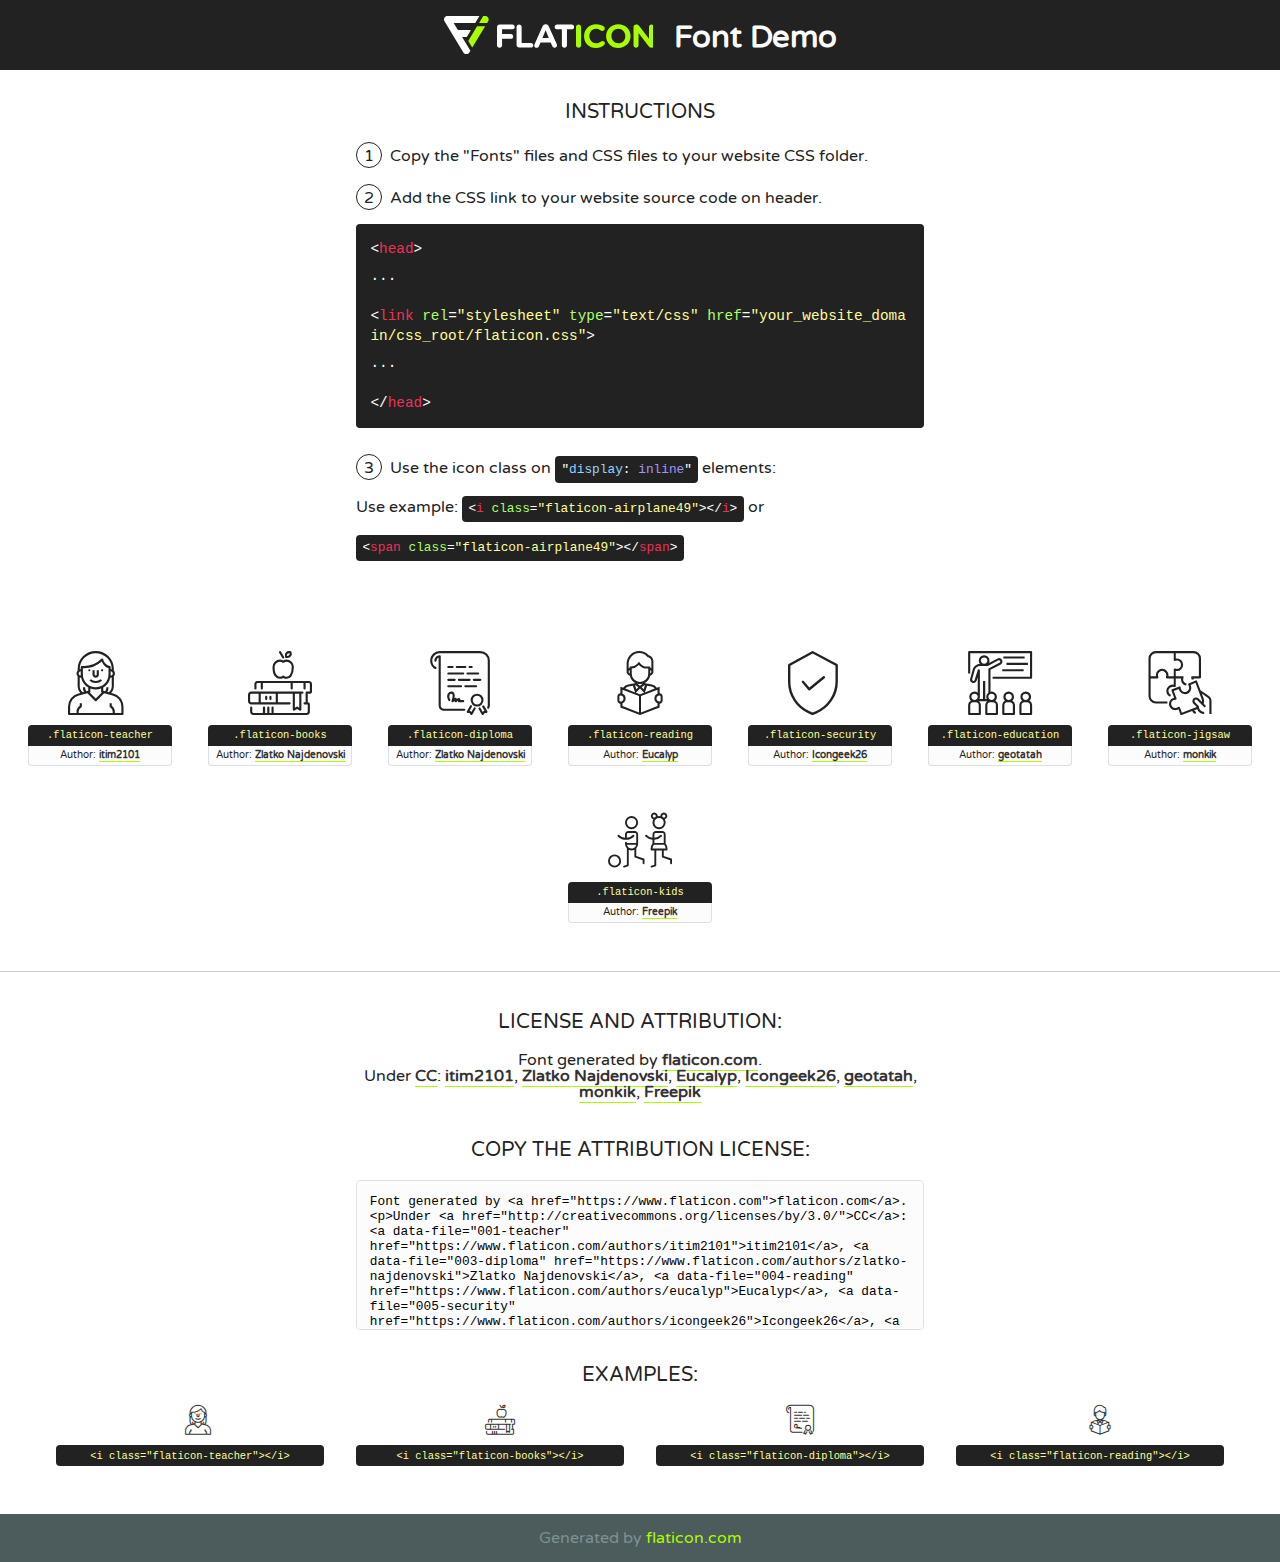
<file: public/fox/fonts/flaticon/font/flaticon.html>
<!DOCTYPE html>
<!--
  Flaticon icon font: Flaticon
  Creation date: 26/01/2019 10:34
-->
<html>
<!DOCTYPE html>
<html>

<head>
    <title>Flaticon WebFont</title>
    <link href="http://fonts.googleapis.com/css?family=Varela+Round" rel="stylesheet" type="text/css" />
    <link rel="stylesheet" type="text/css" href="flaticon.css">
    <meta charset="UTF-8">
    <style>
    html, body, div, span, applet, object, iframe,
    h1, h2, h3, h4, h5, h6, p, blockquote, pre,
    a, abbr, acronym, address, big, cite, code,
    del, dfn, em, img, ins, kbd, q, s, samp,
    small, strike, strong, sub, sup, tt, var,
    b, u, i, center,
    dl, dt, dd, ol, ul, li,
    fieldset, form, label, legend,
    table, caption, tbody, tfoot, thead, tr, th, td,
    article, aside, canvas, details, embed, 
    figure, figcaption, footer, header, hgroup, 
    menu, nav, output, ruby, section, summary,
    time, mark, audio, video {
        margin: 0;
        padding: 0;
        border: 0;
        font-size: 100%;
        font: inherit;
        vertical-align: baseline;
    }
    /* HTML5 display-role reset for older browsers */
    article, aside, details, figcaption, figure, 
    footer, header, hgroup, menu, nav, section {
        display: block;
    }
    body {
        line-height: 1;
    }
    ol, ul {
        list-style: none;
    }
    blockquote, q {
        quotes: none;
    }
    blockquote:before, blockquote:after,
    q:before, q:after {
        content: '';
        content: none;
    }
    table {
        border-collapse: collapse;
        border-spacing: 0;
    }
    body {
        font-family: 'Varela Round', Helvetica, Arial, sans-serif;
        font-size: 16px;
        color: #222;
    }
    a {
        color: #333;
        border-bottom: 1px solid #a9fd00;
        font-weight: bold;
        text-decoration: none;
    }
    * {
        -moz-box-sizing: border-box;
        -webkit-box-sizing: border-box;
        box-sizing: border-box;
        margin: 0;
        padding: 0;
    }
    [class^="flaticon-"]:before, [class*=" flaticon-"]:before, [class^="flaticon-"]:after, [class*=" flaticon-"]:after {
        font-family: Flaticon;
        font-size: 30px;
        font-style: normal;
        margin-left: 20px;
        color: #333;
    }
    .wrapper {
        max-width: 600px;
        margin: auto;
        padding: 0 1em;
    }
    .title {
        font-size: 1.25em;
        text-align: center;
        margin-bottom: 1em;
        text-transform: uppercase;
    }
    header {
        text-align: center;
        background-color: #222;
        color: #fff;
        padding: 1em;
    }
    header .logo {
        width: 210px;
        height: 38px;
        display: inline-block;
        vertical-align: middle;
        margin-right: 1em;
        border: none;
    }
    header strong {
        font-size: 1.95em;
        font-weight: bold;
        vertical-align: middle;
        margin-top: 5px;
        display: inline-block;
    }
    .demo {
        margin: 2em auto;
        line-height: 1.25em;
    }
    .demo ul li {
        margin-bottom: 1em;
    }
    .demo ul li .num {
        color: #222;
        border-radius: 20px;
        display: inline-block;
        width: 26px;
        padding: 3px;
        height: 26px;
        text-align: center;
        margin-right: 0.5em;
        border: 1px solid #222;
    }
    .demo ul li code {
        background-color: #222;
        border-radius: 4px;
        padding: 0.25em 0.5em;
        display: inline-block;
        color: #fff;
        font-family: Consolas,Monaco,Lucida Console,Liberation Mono,DejaVu Sans Mono,Bitstream Vera Sans Mono,Courier New, monospace;
        font-weight: lighter;
        margin-top: 1em;
        font-size: 0.8em;
        word-break: break-all;
    }
    .demo ul li code.big {
        padding: 1em;
        font-size: 0.9em;
    }
    .demo ul li code .red {
        color: #EF3159;
    }
    .demo ul li code .green {
        color: #ACFF65;
    }
    .demo ul li code .yellow {
        color: #FFFF99;
    }
    .demo ul li code .blue {
        color: #99D3FF;
    }
    .demo ul li code .purple {
        color: #A295FF;
    }
    .demo ul li code .dots {
        margin-top: 0.5em;
        display: block;
    }
    #glyphs {
        border-bottom: 1px solid #ccc;
        padding: 2em 0;
        text-align: center;
    }
    .glyph {
        display: inline-block;
        width: 9em;
        margin: 1em;
        text-align: center;
        vertical-align: top;
        background: #FFF;
    }
    .glyph .glyph-icon {
        padding: 10px;
        display: block;
        font-family:"Flaticon";
        font-size: 64px;
        line-height: 1;
    }
    .glyph .glyph-icon:before {
        font-size: 64px;
        color: #222;
        margin-left: 0;
    }
    .class-name {
        font-size: 0.65em;
        background-color: #222;
        color: #fff;
        border-radius: 4px 4px 0 0;
        padding: 0.5em;
        color: #FFFF99;
        font-family: Consolas,Monaco,Lucida Console,Liberation Mono,DejaVu Sans Mono,Bitstream Vera Sans Mono,Courier New, monospace;
    }
    .author-name {
        font-size: 0.6em;
        background-color: #fcfcfd;
        border: 1px solid #DEDEE4;
        border-top: 0;
        border-radius: 0 0 4px 4px;
        padding: 0.5em;
    }
    .class-name:last-child {
        font-size: 10px;
        color:#888;
    }
    .class-name:last-child a {
        font-size: 10px;
        color:#555;
    }
    .class-name:last-child a:hover {
        color:#a9fd00;
    }
    .glyph > input {
        display: block;
        width: 100px;
        margin: 5px auto;
        text-align: center;
        font-size: 12px;
        cursor: text;
    }
    .glyph > input.icon-input {
        font-family:"Flaticon";
        font-size: 16px;
        margin-bottom: 10px;
    }
    .attribution .title {
        margin-top: 2em;
    }
    .attribution textarea {
        background-color: #fcfcfd;
        padding: 1em;
        border: none;
        box-shadow: none;
        border: 1px solid #DEDEE4;
        border-radius: 4px;
        resize: none;
        width: 100%;
        height: 150px;
        font-size: 0.8em;
        font-family: Consolas,Monaco,Lucida Console,Liberation Mono,DejaVu Sans Mono,Bitstream Vera Sans Mono,Courier New, monospace;
        -webkit-appearance: none;
    }
    .iconsuse {
        margin: 2em auto;
        text-align: center;
        max-width: 1200px;
    }
    .iconsuse:after {
        content: '';
        display: table;
        clear: both;
    }
    .iconsuse .image {
        float: left;
        width: 25%;
        padding: 0 1em;
    }
    .iconsuse .image p {
        margin-bottom: 1em;
    }
    .iconsuse .image span {
        display: block;
        font-size: 0.65em;
        background-color: #222;
        color: #fff;
        border-radius: 4px;
        padding: 0.5em;
        color: #FFFF99;
        margin-top: 1em;
        font-family: Consolas,Monaco,Lucida Console,Liberation Mono,DejaVu Sans Mono,Bitstream Vera Sans Mono,Courier New, monospace;
    }
    #footer {
        text-align: center;
        background-color: #4C5B5C;
        color: #7c9192;
        padding: 1em;
    }
    #footer a {
        border: none;
        color: #a9fd00;
        font-weight: normal;
    }
    @media (max-width: 960px) {
        .iconsuse .image {
            width: 50%;
        }
    }
    @media (max-width: 560px) {
        .iconsuse .image {
            width: 100%;
        }
    }
    </style>
</head>

<body class="characters-off">

    <header>
        <a href="https://www.flaticon.com" target="_blank" class="logo">
            <svg version="1.1" xmlns="http://www.w3.org/2000/svg" xmlns:xlink="http://www.w3.org/1999/xlink" xmlns:a="http://ns.adobe.com/AdobeSVGViewerExtensions/3.0/" viewBox="0 0 560.875 102.036" enable-background="new 0 0 560.875 102.036" xml:space="preserve">
                <defs>
                </defs>
                <g>
                    <g class="letters">
                        <path fill="#ffffff" d="M141.596,29.675c0-3.777,2.985-6.767,6.764-6.767h34.438c3.426,0,6.15,2.728,6.15,6.15
                        c0,3.43-2.724,6.149-6.15,6.149h-27.674v13.091h23.719c3.429,0,6.151,2.724,6.151,6.15c0,3.43-2.723,6.149-6.151,6.149h-23.719
                        v17.574c0,3.773-2.986,6.761-6.764,6.761c-3.779,0-6.764-2.989-6.764-6.761V29.675z"></path>
                        <path fill="#ffffff" d="M193.844,29.149c0-3.781,2.985-6.767,6.764-6.767c3.776,0,6.763,2.985,6.763,6.767v42.957h25.039
                        c3.426,0,6.149,2.726,6.149,6.153c0,3.425-2.723,6.15-6.149,6.15h-31.802c-3.779,0-6.764-2.986-6.764-6.768V29.149z"></path>
                        <path fill="#ffffff" d="M241.891,75.71l21.438-48.407c1.492-3.341,4.215-5.357,7.906-5.357h0.792
                        c3.686,0,6.323,2.017,7.815,5.357l21.439,48.407c0.436,0.967,0.701,1.845,0.701,2.723c0,3.602-2.809,6.501-6.414,6.501
                        c-3.161,0-5.269-1.845-6.499-4.655l-4.132-9.661h-27.059l-4.301,10.102c-1.144,2.631-3.426,4.214-6.237,4.214
                        c-3.517,0-6.24-2.81-6.24-6.325C241.1,77.64,241.451,76.677,241.891,75.71z M279.932,58.666l-8.521-20.297l-8.526,20.297H279.932
                        z"></path>
                        <path fill="#ffffff" d="M314.864,35.387H301.86c-3.429,0-6.239-2.813-6.239-6.238c0-3.429,2.811-6.24,6.239-6.24h39.533
                        c3.426,0,6.237,2.811,6.237,6.24c0,3.425-2.811,6.238-6.237,6.238h-13.001v42.785c0,3.773-2.99,6.761-6.764,6.761
                        c-3.779,0-6.764-2.989-6.764-6.761V35.387z"></path>
                        <path fill="#A9FD00" d="M352.615,29.149c0-3.781,2.985-6.767,6.767-6.767c3.774,0,6.761,2.985,6.761,6.767v49.024
                        c0,3.773-2.987,6.761-6.761,6.761c-3.781,0-6.767-2.989-6.767-6.761V29.149z"></path>
                        <path fill="#A9FD00" d="M374.132,53.836v-0.179c0-17.481,13.178-31.801,32.065-31.801c9.22,0,15.459,2.458,20.557,6.238
                        c1.402,1.054,2.637,2.985,2.637,5.357c0,3.692-2.985,6.59-6.681,6.59c-1.845,0-3.071-0.702-4.044-1.319
                        c-3.776-2.813-7.729-4.393-12.562-4.393c-10.364,0-17.831,8.611-17.831,19.154v0.173c0,10.542,7.291,19.329,17.831,19.329
                        c5.715,0,9.492-1.756,13.359-4.834c1.049-0.874,2.458-1.491,4.039-1.491c3.429,0,6.325,2.813,6.325,6.236
                        c0,2.106-1.056,3.78-2.282,4.834c-5.539,4.834-12.036,7.733-21.878,7.733C387.572,85.464,374.132,71.493,374.132,53.836z"></path>
                        <path fill="#A9FD00" d="M433.009,53.836v-0.179c0-17.481,13.79-31.801,32.766-31.801c18.981,0,32.592,14.143,32.592,31.628v0.173
                        c0,17.483-13.785,31.807-32.769,31.807C446.625,85.464,433.009,71.32,433.009,53.836z M484.224,53.836v-0.179
                        c0-10.539-7.725-19.326-18.626-19.326c-10.893,0-18.449,8.611-18.449,19.154v0.173c0,10.542,7.73,19.329,18.626,19.329
                        C476.676,72.986,484.224,64.378,484.224,53.836z"></path>
                        <path fill="#A9FD00" d="M506.233,29.321c0-3.774,2.99-6.763,6.767-6.763h1.401c3.252,0,5.183,1.583,7.029,3.953l26.093,34.265
                        V29.059c0-3.692,2.99-6.677,6.681-6.677c3.683,0,6.671,2.985,6.671,6.677v48.934c0,3.78-2.987,6.765-6.764,6.765h-0.436
                        c-3.257,0-5.188-1.581-7.034-3.953l-27.056-35.492v32.944c0,3.687-2.985,6.676-6.678,6.676c-3.683,0-6.673-2.989-6.673-6.676
                        V29.321z"></path>
                    </g>
                    <g class="insignia">
                        <path fill="#ffffff" d="M48.372,56.137h12.517l11.156-18.537H37.186L25.688,18.539h57.825L94.668,0H9.271
                        C5.925,0,2.842,1.801,1.198,4.716c-1.644,2.907-1.593,6.482,0.134,9.343l50.38,83.501c1.678,2.781,4.689,4.476,7.938,4.476
                        c3.246,0,6.257-1.695,7.935-4.476l2.898-4.804L48.372,56.137z"></path>
                        <g class="i">
                            <path fill="#A9FD00" d="M93.575,18.539h0.031v0.004l21.652,0.004l2.705-4.488c1.727-2.861,1.778-6.436,0.133-9.343
                            C116.454,1.801,113.371,0,110.026,0h-5.294L93.575,18.539z"></path>
                            <polygon fill="#A9FD00" points="88.291,27.356 64.725,66.486 75.519,84.404 109.942,27.356"></polygon>
                        </g>
                    </g>
                </g>
            </svg>
        </a>
        <strong>Font Demo</strong>
    </header>


    <section class="demo wrapper">

        <p class="title">Instructions</p>

        <ul>
            <li>
                <span class="num">1</span>Copy the "Fonts" files and CSS files to your website CSS folder.
            </li>
            <li>
                <span class="num">2</span>Add the CSS link to your website source code on header.
                <code class="big">
                    &lt;<span class="red">head</span>&gt;
                    <br/><span class="dots">...</span>
                    <br/>&lt;<span class="red">link</span> <span class="green">rel</span>=<span class="yellow">"stylesheet"</span> <span class="green">type</span>=<span class="yellow">"text/css"</span> <span class="green">href</span>=<span class="yellow">"your_website_domain/css_root/flaticon.css"</span>&gt;
                    <br/><span class="dots">...</span>
                    <br/>&lt;/<span class="red">head</span>&gt;
                </code>
            </li>

            <li>
                <p>
                    <span class="num">3</span>Use the icon class on <code>"<span class="blue">display</span>:<span class="purple"> inline</span>"</code> elements:
                    <br />
                    Use example: <code>&lt;<span class="red">i</span> <span class="green">class</span>=<span class="yellow">&quot;flaticon-airplane49&quot;</span>&gt;&lt;/<span class="red">i</span>&gt;</code> or <code>&lt;<span class="red">span</span> <span class="green">class</span>=<span class="yellow">&quot;flaticon-airplane49&quot;</span>&gt;&lt;/<span class="red">span</span>&gt;</code>
            </li>
        </ul>

    </section>




   <section id="glyphs">          
    
      
        <div class="glyph"><div class="glyph-icon flaticon-teacher"></div>
            <div class="class-name">.flaticon-teacher</div>
            <div class="author-name">Author: <a data-file="001-teacher" href="https://www.flaticon.com/authors/itim2101">itim2101</a> </div> 
        </div>        
        
        <div class="glyph"><div class="glyph-icon flaticon-books"></div>
            <div class="class-name">.flaticon-books</div>
            <div class="author-name">Author: <a data-file="002-books" href="https://www.flaticon.com/authors/zlatko-najdenovski">Zlatko Najdenovski</a> </div> 
        </div>        
        
        <div class="glyph"><div class="glyph-icon flaticon-diploma"></div>
            <div class="class-name">.flaticon-diploma</div>
            <div class="author-name">Author: <a data-file="003-diploma" href="https://www.flaticon.com/authors/zlatko-najdenovski">Zlatko Najdenovski</a> </div> 
        </div>        
        
        <div class="glyph"><div class="glyph-icon flaticon-reading"></div>
            <div class="class-name">.flaticon-reading</div>
            <div class="author-name">Author: <a data-file="004-reading" href="https://www.flaticon.com/authors/eucalyp">Eucalyp</a> </div> 
        </div>        
        
        <div class="glyph"><div class="glyph-icon flaticon-security"></div>
            <div class="class-name">.flaticon-security</div>
            <div class="author-name">Author: <a data-file="005-security" href="https://www.flaticon.com/authors/icongeek26">Icongeek26</a> </div> 
        </div>        
        
        <div class="glyph"><div class="glyph-icon flaticon-education"></div>
            <div class="class-name">.flaticon-education</div>
            <div class="author-name">Author: <a data-file="006-education" href="https://www.flaticon.com/authors/geotatah">geotatah</a> </div> 
        </div>        
        
        <div class="glyph"><div class="glyph-icon flaticon-jigsaw"></div>
            <div class="class-name">.flaticon-jigsaw</div>
            <div class="author-name">Author: <a data-file="007-jigsaw" href="https://www.flaticon.com/authors/monkik">monkik</a> </div> 
        </div>        
        
        <div class="glyph"><div class="glyph-icon flaticon-kids"></div>
            <div class="class-name">.flaticon-kids</div>
            <div class="author-name">Author: <a data-file="008-kids" href="http://www.freepik.com">Freepik</a> </div> 
        </div>        
        

    </section>



    <section class="attribution wrapper"   style="text-align:center;">

      <div class="title">License and attribution:</div><div class="attrDiv">Font generated by <a href="https://www.flaticon.com">flaticon.com</a>. <div><p>Under <a href="http://creativecommons.org/licenses/by/3.0/">CC</a>: <a data-file="001-teacher" href="https://www.flaticon.com/authors/itim2101">itim2101</a>, <a data-file="003-diploma" href="https://www.flaticon.com/authors/zlatko-najdenovski">Zlatko Najdenovski</a>, <a data-file="004-reading" href="https://www.flaticon.com/authors/eucalyp">Eucalyp</a>, <a data-file="005-security" href="https://www.flaticon.com/authors/icongeek26">Icongeek26</a>, <a data-file="006-education" href="https://www.flaticon.com/authors/geotatah">geotatah</a>, <a data-file="007-jigsaw" href="https://www.flaticon.com/authors/monkik">monkik</a>, <a data-file="008-kids" href="http://www.freepik.com">Freepik</a></p>  </div>
      </div>
      <div class="title">Copy the Attribution License:</div>

    <textarea onclick="this.focus();this.select();">Font generated by &lt;a href=&quot;https://www.flaticon.com&quot;&gt;flaticon.com&lt;/a&gt;. <p>Under <a href="http://creativecommons.org/licenses/by/3.0/">CC</a>: <a data-file="001-teacher" href="https://www.flaticon.com/authors/itim2101">itim2101</a>, <a data-file="003-diploma" href="https://www.flaticon.com/authors/zlatko-najdenovski">Zlatko Najdenovski</a>, <a data-file="004-reading" href="https://www.flaticon.com/authors/eucalyp">Eucalyp</a>, <a data-file="005-security" href="https://www.flaticon.com/authors/icongeek26">Icongeek26</a>, <a data-file="006-education" href="https://www.flaticon.com/authors/geotatah">geotatah</a>, <a data-file="007-jigsaw" href="https://www.flaticon.com/authors/monkik">monkik</a>, <a data-file="008-kids" href="http://www.freepik.com">Freepik</a></p>  
     </textarea>

    </section>

    <section class="iconsuse">

          <div class="title">Examples:</div>            
             
            <div class="image">
                <p>
                    <i class="glyph-icon flaticon-teacher"></i> 
                    <span>&lt;i class=&quot;flaticon-teacher&quot;&gt;&lt;/i&gt;</span>
                </p>
            </div>
            
            <div class="image">
                <p>
                    <i class="glyph-icon flaticon-books"></i> 
                    <span>&lt;i class=&quot;flaticon-books&quot;&gt;&lt;/i&gt;</span>
                </p>
            </div>
            
            <div class="image">
                <p>
                    <i class="glyph-icon flaticon-diploma"></i> 
                    <span>&lt;i class=&quot;flaticon-diploma&quot;&gt;&lt;/i&gt;</span>
                </p>
            </div>
            
            <div class="image">
                <p>
                    <i class="glyph-icon flaticon-reading"></i> 
                    <span>&lt;i class=&quot;flaticon-reading&quot;&gt;&lt;/i&gt;</span>
                </p>
            </div>
                       
        </div>
                            
    </section>

<div id="footer">
    <div>Generated by <a href="https://www.flaticon.com">flaticon.com</a>
    </div>
</div>



</body>
</html>
</file>
<file: public/fox/fonts/flaticon/font/flaticon.css>
/*
  	Flaticon icon font: Flaticon
  	Creation date: 26/01/2019 10:34
  	*/

@font-face {
  font-family: "Flaticon";
  src: url("./Flaticon.eot");
  src: url("./Flaticon.eot?#iefix") format("embedded-opentype"),
       url("./Flaticon.woff2") format("woff2"),
       url("./Flaticon.woff") format("woff"),
       url("./Flaticon.ttf") format("truetype"),
       url("./Flaticon.svg#Flaticon") format("svg");
  font-weight: normal;
  font-style: normal;
}

@media screen and (-webkit-min-device-pixel-ratio:0) {
  @font-face {
    font-family: "Flaticon";
    src: url("./Flaticon.svg#Flaticon") format("svg");
  }
}

[class^="flaticon-"]:before, [class*=" flaticon-"]:before,
[class^="flaticon-"]:after, [class*=" flaticon-"]:after {   
  font-family: Flaticon;
        font-size: 20px;
font-style: normal;
margin-left: 20px;
}

.flaticon-teacher:before { content: "\f100"; }
.flaticon-books:before { content: "\f101"; }
.flaticon-diploma:before { content: "\f102"; }
.flaticon-reading:before { content: "\f103"; }
.flaticon-security:before { content: "\f104"; }
.flaticon-education:before { content: "\f105"; }
.flaticon-jigsaw:before { content: "\f106"; }
.flaticon-kids:before { content: "\f107"; }
</file>
